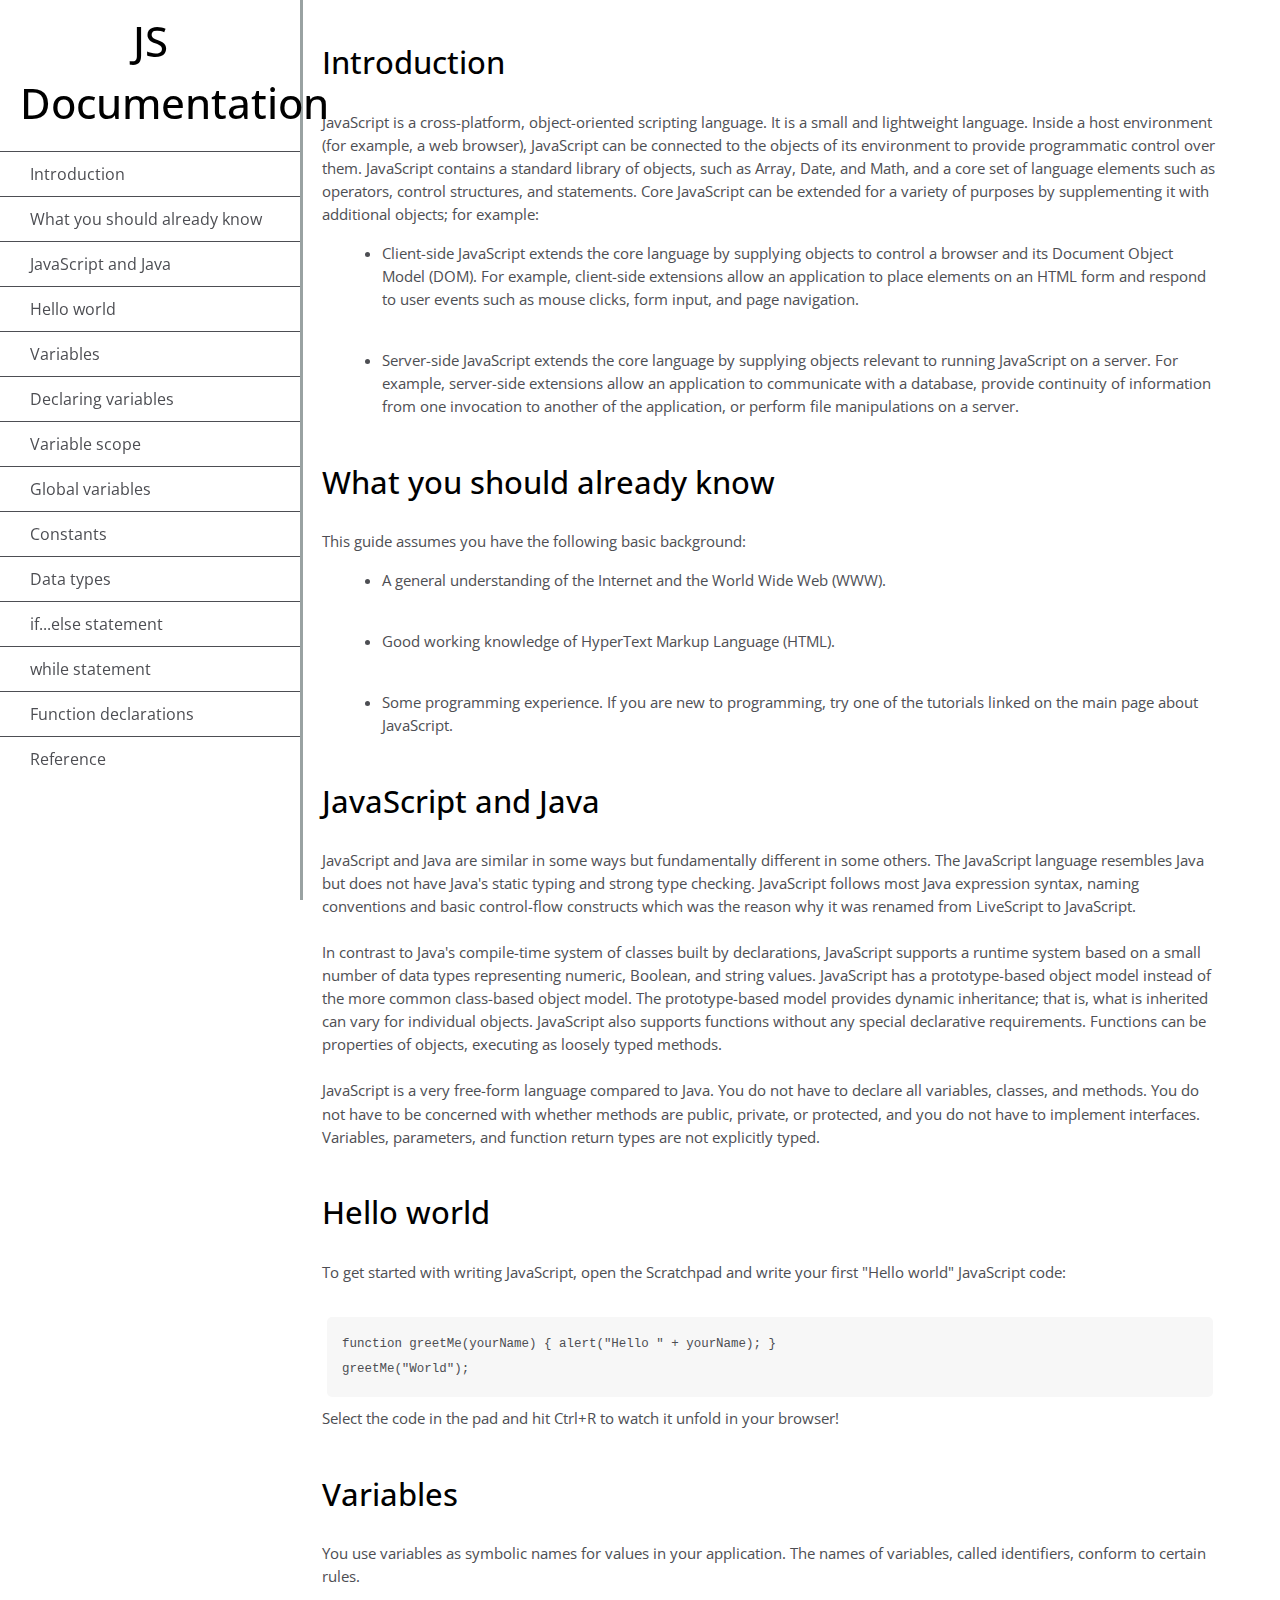
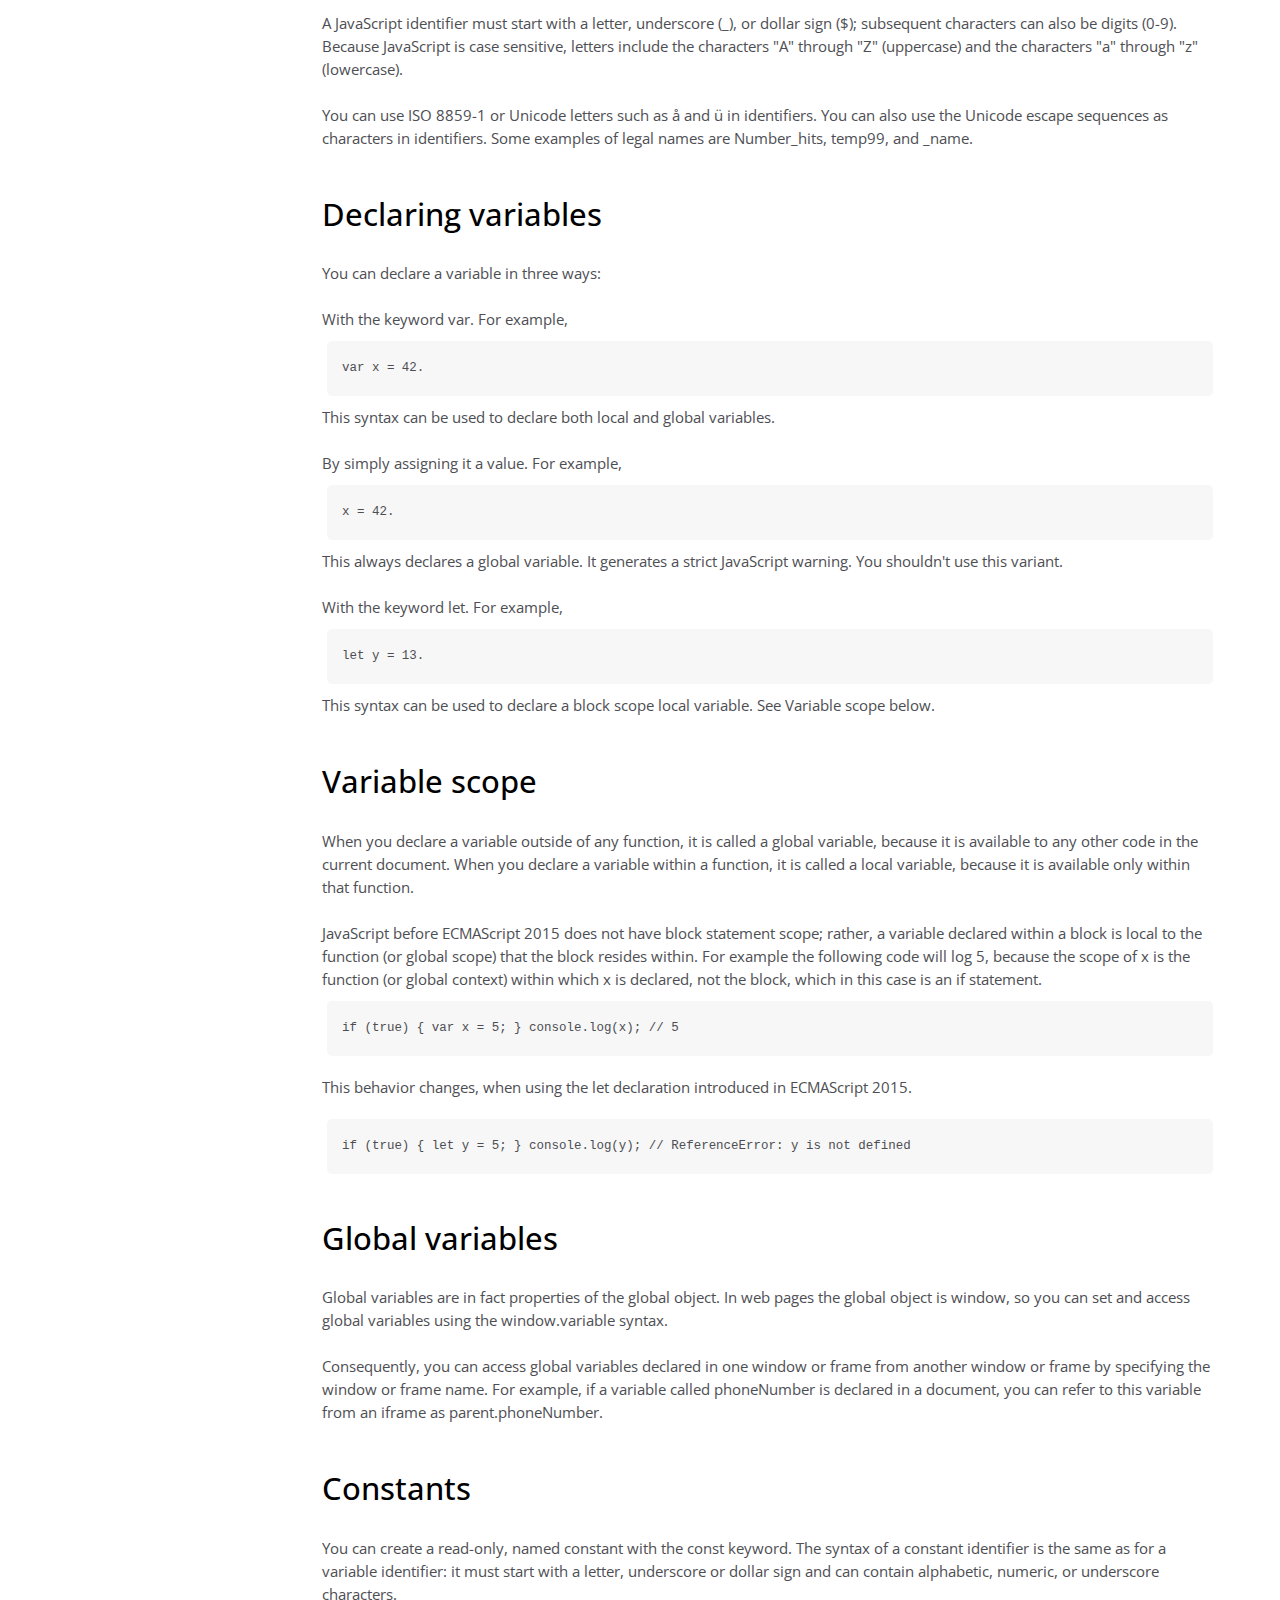
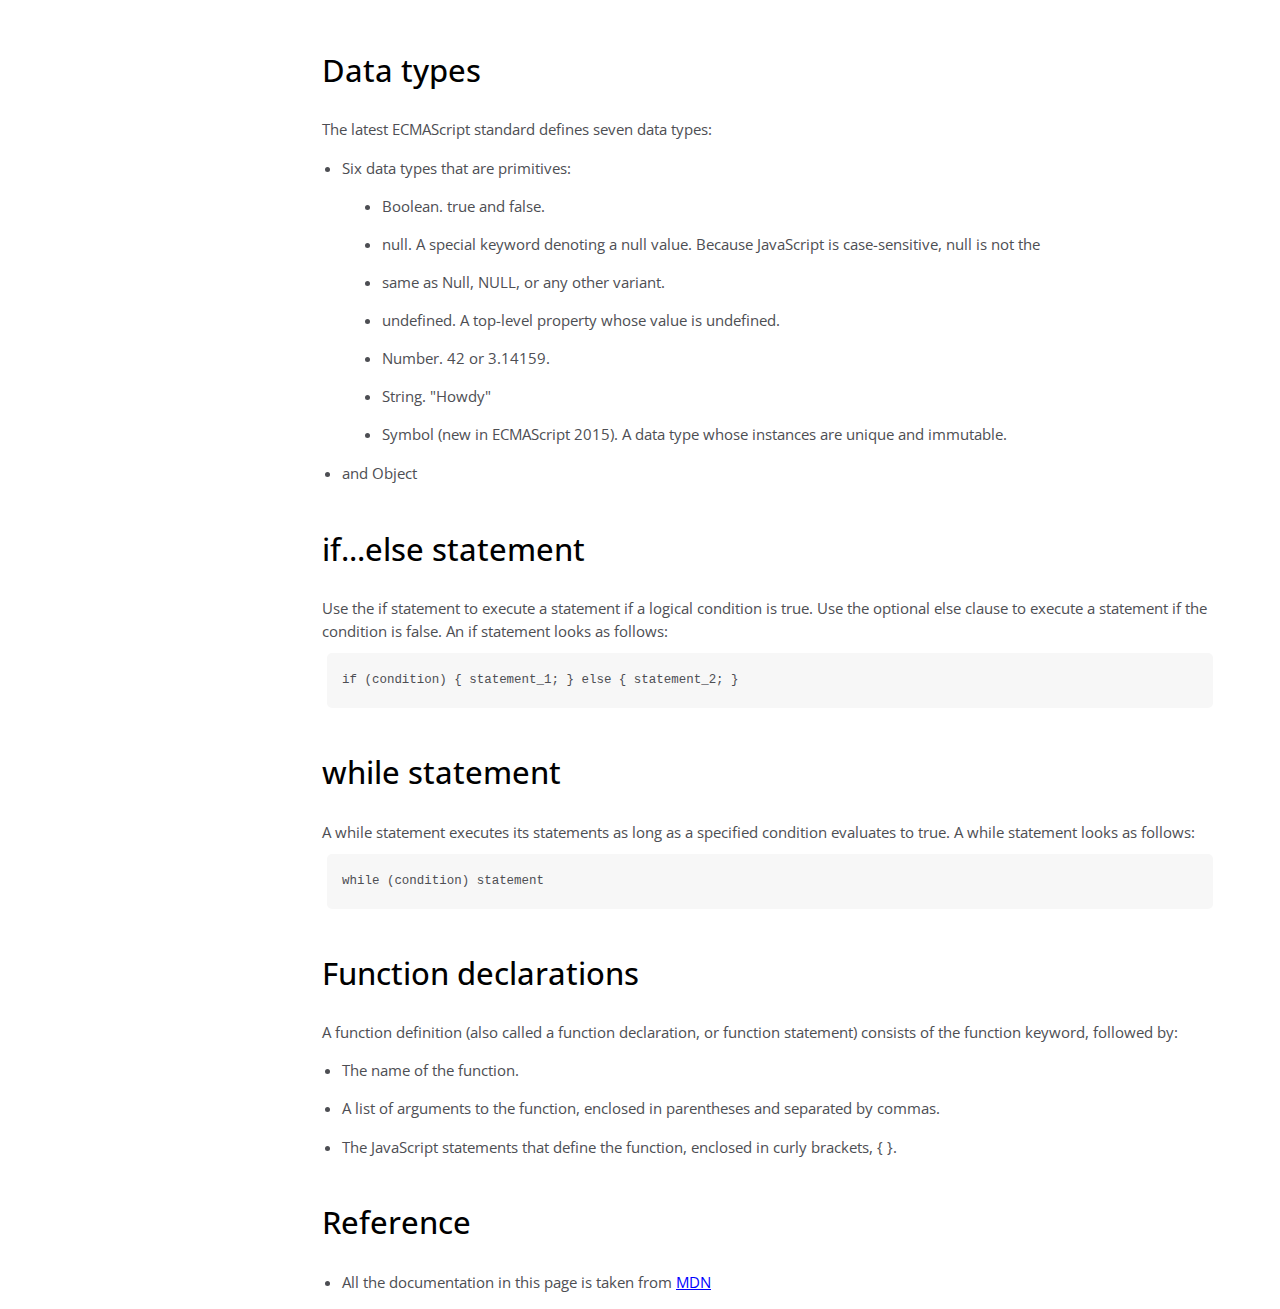
<file: documentation/index.html>
<!DOCTYPE html>
<html lang="en">

<head>
    <meta charset="UTF-8">
    <meta http-equiv="X-UA-Compatible" content="IE=edge">
    <meta name="viewport" content="width=device-width, initial-scale=1.0">
    <title>Documentation</title>
    <link rel="stylesheet" href="style.css">
    <link rel="preconnect" href="https://fonts.googleapis.com">
    <link
        href="https://fonts.googleapis.com/css2?family=Open+Sans:wght@300&family=Poppins:ital,wght@1,100;1,200&display=swap"
        rel="stylesheet">
</head>

<body>

    <div class="wrapper">

        <nav id="navbar">
            <header class="nav-header">
                <h1>JS Documentation</h1>
            </header>
            <ul>
                <li>
                    <a href="#introduction" class="nav-link">
                        Introduction
                    </a>
                </li>
                <li>
                    <a href="#What_you_should_already_know" class="nav-link">
                        What you should already know
                    </a>
                </li>
                <li>
                    <a href="#JavaScript_and_Java" class="nav-link">
                        JavaScript and Java
                    </a>
                </li>
                <li>
                    <a href="#Hello_world" class="nav-link">
                        Hello world
                    </a>
                </li>
                <li>
                    <a href="#Variables" class="nav-link">
                        Variables
                    </a>
                </li>
                <li><a href="#Declaring_variables" class="nav-link">
                        Declaring variables
                    </a></li>
                <li><a href="#Variable_scope" class="nav-link">
                        Variable scope
                    </a></li>
                <li><a href="#Global_variables" class="nav-link">
                        Global variables
                    </a></li>
                <li><a href="#Constants" class="nav-link">
                        Constants
                    </a></li>
                <li><a href="#Data_types" class="nav-link">
                        Data types
                    </a></li>
                <li><a href="#if...else_statement" class="nav-link">
                        if...else statement
                    </a></li>
                <li><a href="#while_statement" class="nav-link">
                        while statement
                    </a></li>
                <li><a href="#Function_declarations" class="nav-link">
                        Function declarations
                    </a></li>
                <li><a href="#Reference" class="nav-link">
                        Reference
                    </a></li>
            </ul>
        </nav>

        <main id="main-doc">
            <section class="main-section" id="introduction">
                <header>
                    <h2>Introduction</h2>
                </header>
                <p>JavaScript is a cross-platform, object-oriented scripting language. It is a small and lightweight
                    language. Inside a host environment (for example, a web browser), JavaScript can be connected to the
                    objects of its environment to provide programmatic control over them.

                    JavaScript contains a standard library of objects, such as Array, Date, and Math, and a core set of
                    language elements such as operators, control structures, and statements. Core JavaScript can be
                    extended for a variety of purposes by supplementing it with additional objects; for example:

                <ul>
                    <li>Client-side JavaScript extends the core language by supplying objects to control a browser and
                        its Document Object Model (DOM). For example, client-side extensions allow an application to
                        place elements on an HTML form and respond to user events such as mouse clicks, form input, and
                        page navigation.</li>
                    </br>
                    <li>Server-side JavaScript extends the core language by supplying objects relevant to running
                        JavaScript on a server. For example, server-side extensions allow an application to communicate
                        with a database, provide continuity of information from one invocation to another of the
                        application, or perform file manipulations on a server.</li>
                </ul>
                </p>
            </section>
            <section class="main-section" id="What_you_should_already_know">
                <header>
                    <h2>What you should already know</h2>
                </header>
                <p>
                    This guide assumes you have the following basic background:
                <ul>
                    <li>A general understanding of the Internet and the World Wide Web (WWW).</li><br>
                    <li>Good working knowledge of HyperText Markup Language (HTML).</li><br>
                    <li>Some programming experience. If you are new to programming, try one of the tutorials linked on
                        the main page about JavaScript.</li>
                </ul>
                </p>
            </section>
            <section class="main-section" id="JavaScript_and_Java">
                <header>
                    <h2>JavaScript and Java</h2>
                </header>
                <p>
                    JavaScript and Java are similar in some ways but fundamentally different in some others. The
                    JavaScript language resembles Java but does not have Java's static typing and strong type checking.
                    JavaScript follows most Java expression syntax, naming conventions and basic control-flow constructs
                    which was the reason why it was renamed from LiveScript to JavaScript.
                    </br></br>
                    In contrast to Java's compile-time system of classes built by declarations, JavaScript supports a
                    runtime system based on a small number of data types representing numeric, Boolean, and string
                    values. JavaScript has a prototype-based object model instead of the more common class-based object
                    model. The prototype-based model provides dynamic inheritance; that is, what is inherited can vary
                    for individual objects. JavaScript also supports functions without any special declarative
                    requirements. Functions can be properties of objects, executing as loosely typed methods.
                    </br></br>
                    JavaScript is a very free-form language compared to Java. You do not have to declare all variables,
                    classes, and methods. You do not have to be concerned with whether methods are public, private, or
                    protected, and you do not have to implement interfaces. Variables, parameters, and function return
                    types are not explicitly typed.
                </p>
            </section>
            <section class="main-section" id="Hello_world">
                <header>
                    <h2>Hello world</h2>
                </header>
                <p>
                    To get started with writing JavaScript, open the Scratchpad and write your first "Hello world"
                    JavaScript code:
                    </br></br>
                    <code>
                        function greetMe(yourName) { alert("Hello " + yourName); }
                    </br>
                        greetMe("World");
                    </code>
                    Select the code in the pad and hit Ctrl+R to watch it unfold in your browser!
                </p>
            </section>
            <section class="main-section" id="Variables">
                <header>
                    <h2>Variables</h2>
                </header>
                <p>
                    You use variables as symbolic names for values in your application. The names of variables, called
                    identifiers, conform to certain rules.
                    </br></br>
                    A JavaScript identifier must start with a letter, underscore (_), or dollar sign ($); subsequent
                    characters can also be digits (0-9). Because JavaScript is case sensitive, letters include the
                    characters "A" through "Z" (uppercase) and the characters "a" through "z" (lowercase).
                    </br></br>
                    You can use ISO 8859-1 or Unicode letters such as å and ü in identifiers. You can also use the
                    Unicode escape sequences as characters in identifiers. Some examples of legal names are Number_hits,
                    temp99, and _name.
                </p>
            </section>
            <section class="main-section" id="Declaring_variables">
                <header>
                    <h2>Declaring variables</h2>
                </header>
                <p>
                    You can declare a variable in three ways:</br></br>
                    With the keyword var. For example,
                    <code>var x = 42.</code>
                    This syntax can be used to declare both local and global variables.</br></br>

                    By simply assigning it a value. For example,
                    <code>x = 42.</code>
                    This always declares a global variable. It generates a strict JavaScript warning. You shouldn't use
                    this variant.</br></br>

                    With the keyword let. For example,
                    <code>let y = 13.</code>
                    This syntax can be used to declare a block scope local variable. See Variable scope below.

                </p>
            </section>
            <section class="main-section" id="Variable_scope">
                <header>
                    <h2>Variable scope</h2>
                </header>
                <p>
                    When you declare a variable outside of any function, it is called a global variable, because it is
                    available to any other code in the current document. When you declare a variable within a function,
                    it is called a local variable, because it is available only within that function.
                    </br></br>
                    JavaScript before ECMAScript 2015 does not have block statement scope; rather, a variable declared
                    within a block is local to the function (or global scope) that the block resides within. For example
                    the following code will log 5, because the scope of x is the function (or global context) within
                    which x is declared, not the block, which in this case is an if statement.

                    <code>if (true) { var x = 5; } console.log(x); // 5</code>
                    <span style="display: inline-block; margin: 10px 0px">
                        This behavior changes, when using the let declaration introduced in ECMAScript 2015.
                    </span>
                    <code>if (true) { let y = 5; } console.log(y); // ReferenceError: y is
                        not defined</code>
                </p>
            </section>
            <section class="main-section" id="Global_variables">
                <header>
                    <h2>Global variables</h2>
                </header>
                <p>
                    Global variables are in fact properties of the global object. In web pages the global object is
                    window, so you can set and access global variables using the window.variable syntax.
                    </br></br>
                    Consequently, you can access global variables declared in one window or frame from another window or
                    frame by specifying the window or frame name. For example, if a variable called phoneNumber is
                    declared in a document, you can refer to this variable from an iframe as parent.phoneNumber.
                </p>
            </section>
            <section class="main-section" id="Constants">
                <header>
                    <h2>Constants</h2>
                </header>
                <p>You can create a read-only, named constant with the const keyword. The syntax of a constant
                    identifier is the same as for a variable identifier: it must start with a letter, underscore or
                    dollar sign and can contain alphabetic, numeric, or underscore characters.</p>
            </section>
            <section class="main-section" id="Data_types">
                <header>
                    <h2>Data types</h2>
                </header>
                <p>
                    The latest ECMAScript standard defines seven data types:

                    <li>Six data types that are primitives:</li>
                <ul>
                    <li>Boolean. true and false.</li>
                    <li>null. A special keyword denoting a null value. Because JavaScript is case-sensitive, null is not
                        the</li>
                    <li>same as Null, NULL, or any other variant.</li>
                    <li>undefined. A top-level property whose value is undefined.</li>
                    <li>Number. 42 or 3.14159.</li>
                    <li>String. "Howdy"</li>
                    <li>Symbol (new in ECMAScript 2015). A data type whose instances are unique and immutable.</li>
                </ul>
                <li>and Object</li>
                </p>
            </section>
            <section class="main-section" id="if...else_statement">
                <header>
                    <h2>if...else statement</h2>
                </header>
                <p>
                    Use the if statement to execute a statement if a logical condition is true. Use the optional else
                    clause to execute a statement if the condition is false. An if statement looks as follows:
                    <code>if (condition) { statement_1; } else { statement_2; }</code>
                </p>
            </section>
            <section class="main-section" id="while_statement">
                <header>
                    <h2>while statement</h2>
                </header>
                <p>A while statement executes its statements as long as a specified condition evaluates to true. A while
                    statement looks as follows:
                    <code>
                    while (condition) statement
                </code>
                </p>
            </section>
            <section class="main-section" id="Function_declarations">
                <header>
                    <h2>Function declarations</h2>
                </header>
                <p>
                    A function definition (also called a function declaration, or function statement) consists of the
                    function keyword, followed by:
                    <li>The name of the function.</li>
                    <li>A list of arguments to the function, enclosed in parentheses and separated by commas.</li>
                    <li>The JavaScript statements that define the function, enclosed in curly brackets, { }.</li>
                </p>
            </section>
            <section class="main-section" id="Reference">
                <header>
                    <h2>Reference</h2>
                </header>
                <p>
                    <li>All the documentation in this page is taken from <span
                            style="color: blue; text-decoration: underline; cursor: pointer;">MDN</span></li>
                </p>
            </section>

        </main>

    </div>


</body>

</html>
</file>
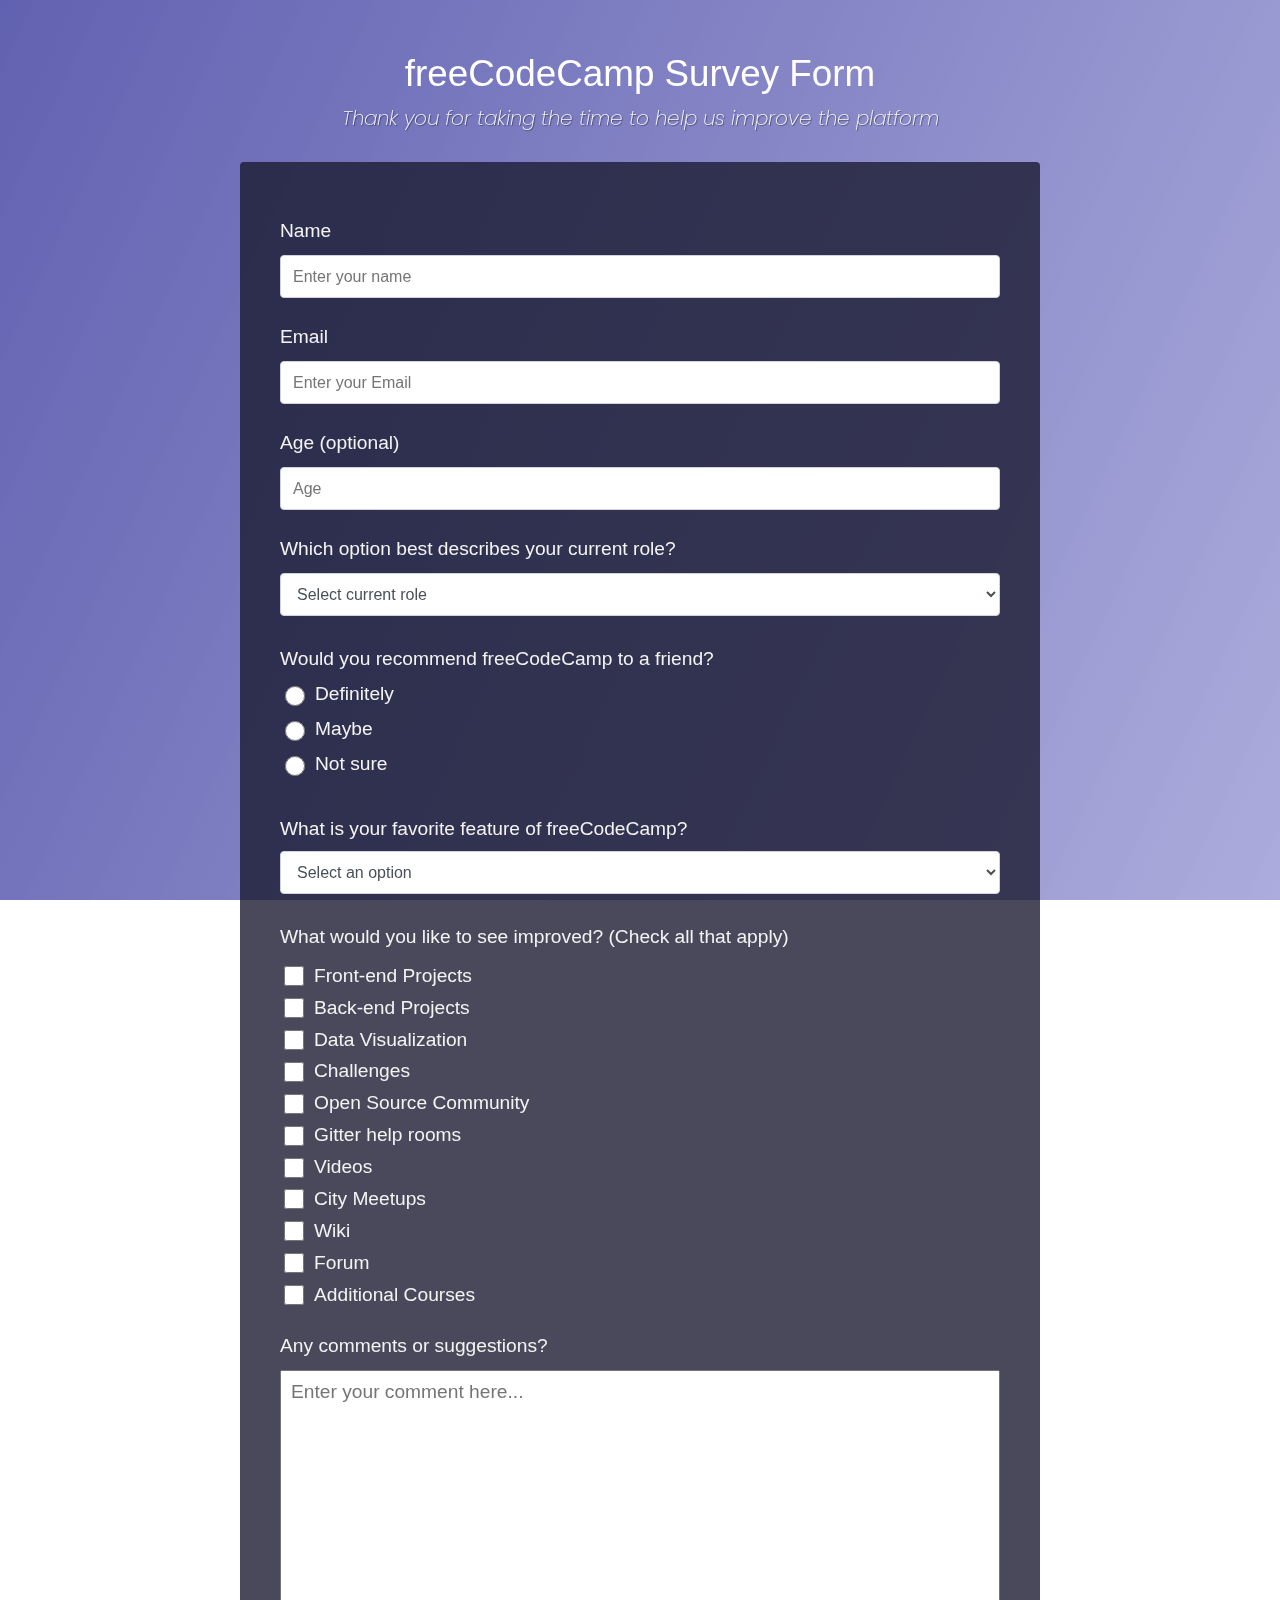
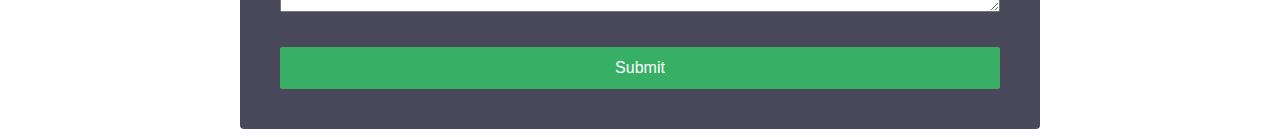
<file: survey-form/index.html>
<!DOCTYPE html>
<html lang="en">

<head>
    <meta charset="UTF-8">
    <meta http-equiv="X-UA-Compatible" content="IE=edge">
    <meta name="viewport" content="width=device-width, initial-scale=1.0">
    <title>Survey form</title>
    <link rel="stylesheet" href="style.css">
    <link rel="preconnect" href="https://fonts.googleapis.com">
    <link rel="preconnect" href="https://fonts.googleapis.com">
    <link rel="preconnect" href="https://fonts.gstatic.com" crossorigin>
    <link href="https://fonts.googleapis.com/css2?family=Poppins:ital,wght@1,100;1,200&display=swap" rel="stylesheet">
</head>

<body>
    <div class="header">
        <h1 id="title">
            freeCodeCamp Survey Form
        </h1>
        <p id="description">
            Thank you for taking the time to help us improve the platform
        </p>
    </div>
    <form action="" id="survey-form">
        <div class="form-part1">
            <label class="title-label t-l" for="" id="name-label">Name</label>
            <input class="form-input" type="text" id="name" required placeholder="Enter your name">
            <label class="title-label t-l" for="" id="email-label">Email</label>
            <input class="form-input" type="email" id="email" required placeholder="Enter your Email">
            <label class="title-label t-l" for="" id="number-label">Age (optional)</label>
            <input class="form-input" type="number" name="" id="number" placeholder="Age" min="12" max="60">
            <label class="title-label t-l" for="">Which option best describes your current role?</label>

            <select class="form-input" name="" id="dropdown">
                <option value="">Select current role</option>
                <option value="">Student</option>
                <option value="">Full Time Job</option>
                <option value="">Full Time Learner</option>
                <option value="">Prefer not to say</option>
                <option value="">Other</option>
            </select>
        </div>

        <label class="head-space h2-p2" for="">Would you recommend freeCodeCamp to a friend?</label>
        <label class="radio-label" for="">
            <input class="radio1 radio1_1" type="radio" name="group1" value="Definitely">
            Definitely
        </label>
        <label class="radio-label" for="">
            <input class="radio1" type="radio" name="group1" value="Maybe">
            Maybe
        </label>
        <label class="radio-label" for="">
            <input class="radio1" type="radio" name="group1" value="Not sure">
            Not sure
        </label>

        <label class="head-space h2-p2" for="">What is your favorite feature of freeCodeCamp?</label>
        <select class="form-input" name="" id="dropdown">
            <option value="">Select an option</option>
            <option value="">Challenges</option>
            <option value="">Projects</option>
            <option value="">Commutinity</option>
            <option value="">Open Source</option>
        </select>


        <div class="form-part2">
            <label class="m-label-ch label-check" for="">What would you like to see improved? (Check all that
                apply)</label>

            <label class="label-check" for="">
                <input type="checkbox" value="Front-end">
                Front-end Projects
            </label>
            <label class="label-check" for="">
                <input type="checkbox" value="Back-end">
                Back-end Projects
            </label>
            <label class="label-check" for="">
                <input type="checkbox" value="Data">
                Data Visualization
            </label>
            <label class="label-check" for="">
                <input type="checkbox" value="Challenges">
                Challenges
            </label>
            <label class="label-check" for="">
                <input type="checkbox" value="Open-Source">
                Open Source Community
            </label>
            <label class="label-check" for="">
                <input type="checkbox" value="Gitter">
                Gitter help rooms
            </label>
            <label class="label-check" for="">
                <input type="checkbox" value="Videos">
                Videos
            </label>
            <label class="label-check" for="">
                <input type="checkbox" value="City">
                City Meetups
            </label>
            <label class="label-check" for="">
                <input type="checkbox" value="Wiki">
                Wiki
            </label>
            <label class="label-check" for="">
                <input type="checkbox" value="Forum">
                Forum
            </label>
            <label class="label-check" for="" style="margin-bottom: 15px;">
                <input type="checkbox" value="Courses">
                Additional Courses
            </label>

            <label class="last-label" for="">Any comments or suggestions?</label>
            <textarea name="" id="" cols="30" rows="10" placeholder="Enter your comment here..."></textarea>

            <button type="submit" id="submit">Submit</button>
        </div>
    </form>
</body>

</html>
</file>
<file: documentation/style.css>
body {
    margin: 0;
    padding: 0;
    font-family: 'Open Sans', Arial, sans-serif;
    line-height: 1.5;
}

.wrapper {
    display: flex;
    justify-content: space-around
}

#navbar {
    position: fixed;
    min-width: 300px;
    top: 0px;
    left: 0px;
    width: 300px;
    height: 100%;
    border-right: solid;
    border-color: rgba(0, 22, 22, 0.4);

    font-weight: thin;
}

#navbar li {
    color: #4d4e53;
    border-top: 1px solid;
        
    position: relative;
    width: 100%;
}

#navbar a {
    display: block;
    padding: 10px 30px;
    color: #4d4e53;
    text-decoration: none;
    cursor: pointer;
}

.nav-header {
    color: black;
    margin: 10px;
    text-align: center;
    font-size: 1.3em;
    display: block;
    padding: 0 0;
}

.nav-header h1 {
    margin: 0 10px;
}

.nav-header h1 {
    font-weight: 500;
}

.nav-link {
    text-decoration: none;
    color: #4d4e53;
}

#navbar ul {
    height: 88%;
    padding: 0;
    overflow-y: auto;
    overflow-x: hidden;
}

#main-doc {
    width: 70%;
    height: 100%;
    display: flex;
    flex-direction: column;
    justify-content: flex-end;
    color: #4d4e53;
    font-size: 0.96em;
    margin-left: 260px;
    margin-top: 14px;
}

#main-doc h2 {
    color: black;
    font-size: 2em;
    font-weight: 500;
}

#main-doc header {
    text-align: left;
    margin: 0px;
}

code {
    font-family: monospace;
    display: block;
    background-color: #f7f7f7;
    /* text-align: left; */
    line-height: 2;
    padding: 15px;
    border-radius: 5px;
    margin: 10px 5px;
}

section li {
    margin: 15px 0px 0px 20px;
}

@media (max-width: 1200px) {
    #main-doc {
        margin-left: 360px;
    }
}

@media (max-width: 1000px) {
    #main-doc {
        margin-left: 340px;
    }
}
</file>
<file: survey-form/style.css>
*, *::before, *::after {
    box-sizing: border-box;
}

body::before {
    content: '';
    position: fixed;
    top: 0;
    left: 0;
    height: 100%;
    width: 100%;
    z-index: -1;
    background: var(--color-darkblue);
    background-image: linear-gradient( 115deg, rgba(58, 58, 158, 0.8), rgba(136, 136, 206, 0.7) ), url(https://cdn.freecodecamp.org/testable-projects-fcc/images/survey-form-background.jpeg);
    background-size: cover;
    background-repeat: no-repeat;
    background-position: center;
}

body {
    font-size: 1rem;
    font-weight: 400;
    line-height: 1.4;
    color: #f3f3f3;
    font-family: sans-serif;
}


.header {
    margin-top: 52px;
    margin-bottom: 30px;
}

#title {
    text-align: center;
    color: white;
    font-weight: 400;
    line-height: 1.2;
    font-size: 2em;
    margin-top: 40px;
    font-size: 2.3em;
    margin-bottom: 0px;
}

#description {
    font-family: 'Poppins', sans-serif;
    text-align: center;
    color: white;
    font-style: italic;
    text-shadow: 1px 1px 1px rgb(0 0 0 / 40%);
    font-size: 1.25rem;
    margin-top: 8px;
    font-weight: 200;
    color: #f3f3f3;
}

#survey-form {
    background: rgba(27, 27, 50, 0.8);
    /* border-radius: 0.25rem; */
    display: flex;
    flex-direction: column;
    width: 800px;
    margin: 0 auto;
    padding: 40px;
    border-radius: 0.25rem;
}

.form-input {
    height: 2.7rem;
    padding: 0.375rem 0.75rem;
    color: #495057;
    width: 100%;
    background-color: #fff;
    border: 1px solid #ced4da;
    border-radius: 0.25rem;
    font-size: inherit;
    line-height: inherit;
}
.form-input:focus {
	outline: none;
    border: 3px solid rgb(24, 24, 172);
}

.form-part1 {
    display: flex;
    flex-direction: column;
    gap: 10px;
}
.form-part2 {
    display: flex;
    flex-direction: column;
    gap: 10px;
}

.label-check {
    display: flex;
    align-items: center;
    margin-bottom: -5px;
    font-size: 1.2rem;
}

.m-label-ch {
    margin-top: 30px;
    font-size: 1.2rem;
    margin-bottom: 2px;
}

.head-space {
    margin-top: 30px;
    font-size: 1.2rem;
}

.last-label {
    font-size: 1.2rem;
}

.h2-p2 {
    margin-bottom: 8px;
}

textarea {
    min-height: 120px;
    width: 100%;
    padding: 0.625rem;
    font-family: inherit;
    font-size: 1.2rem;
    margin-bottom: 25px;
}

#submit {
    background-color: #37af65;
    color: white;
    border-radius: 2px;
    cursor: pointer;
    font-size: inherit;
    width: 100%;
    padding: 0.75rem;
    border: none;
}

.title-label {
    margin-top: 1rem;
}

.t-l {
    font-size: 1.2rem;
}

.radio1 {
    margin-right: 0.625rem;
    min-height: 1.25rem;
    min-width: 1.25rem;
}

.radio-label{
    display: flex;
    align-items: center;
    font-size: 1.2rem;
    margin-bottom: 0.5rem;
}

.label-check input {
    margin-right: 0.625rem;
    min-height: 1.25rem;
    min-width: 1.25rem;
}

@media (max-width: 1000px){
    .header {
        display: flex;
        flex-direction: column;
        margin: 0 auto;
        width: 800px;
    }
     
    .survey-form {
        width: 450px;
        padding: 40px;
        margin-right: 20px;
    }
}
</file>
